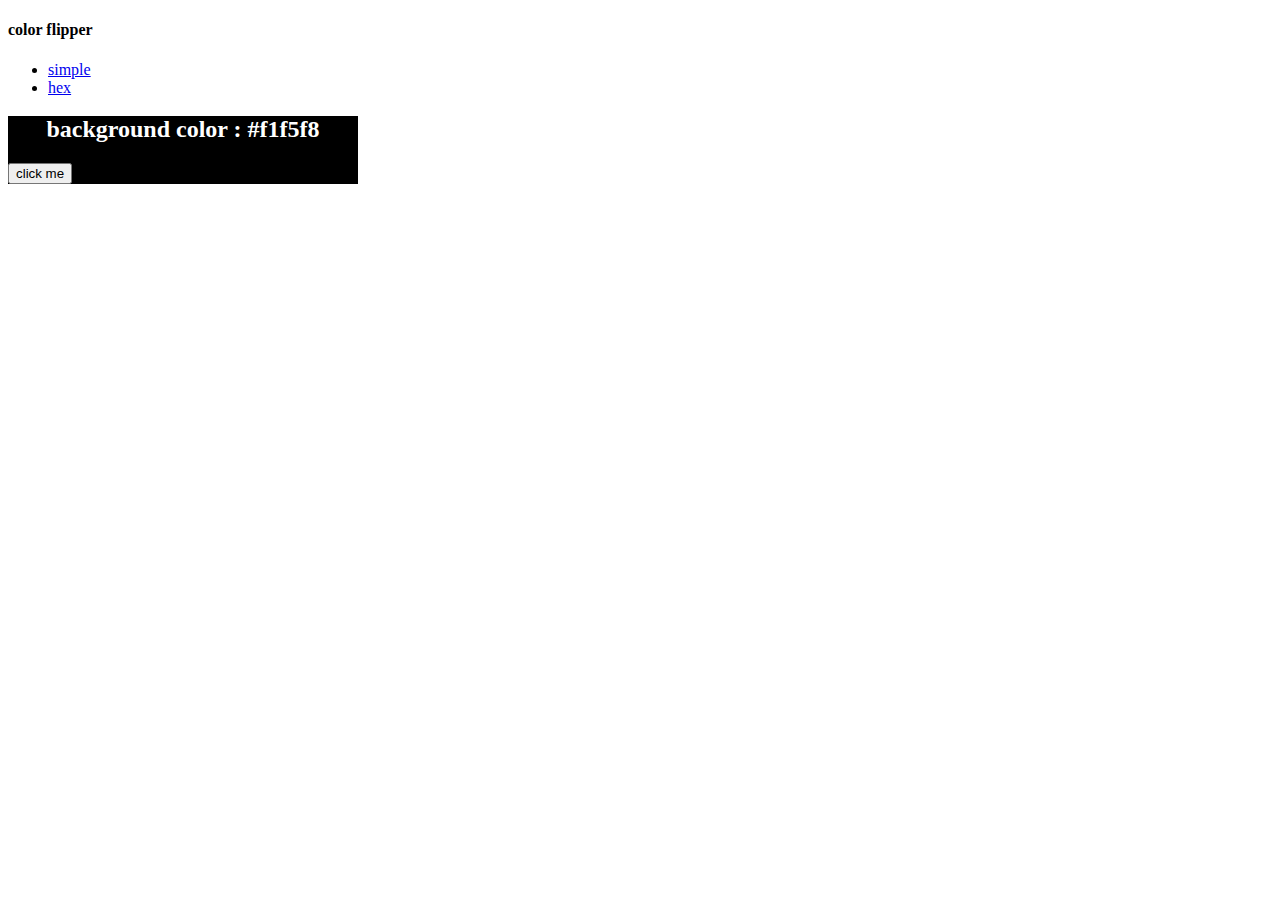
<file: randomBox/index.html>
<!DOCTYPE html>
<html lang="ko">
  <head>
    <meta charset="UTF-8" />
    <meta http-equiv="X-UA-Compatible" content="IE=edge" />
    <meta name="viewport" content="width=device-width, initial-scale=1.0" />
    <title>Color Flipper || Simple</title>
    <link rel="stylesheet" href="style.css" />
  </head>
  <body>
    <nav>
      <div class="nav-center">
        <h4>color flipper</h4>
        <ul class="nav-links">
          <li>
            <a href="index.html">simple</a>
          </li>
          <li>
            <a href="hex.html">hex</a>
          </li>
        </ul>
      </div>
    </nav>
    <main>
      <div class="container">
        <h2>background color : <span class="color"> #f1f5f8 </span></h2>
        <button class="btn btn-hero" id="btn">click me</button>
      </div>
    </main>
    <script src="app.js"></script>
  </body>
</html>
</file>
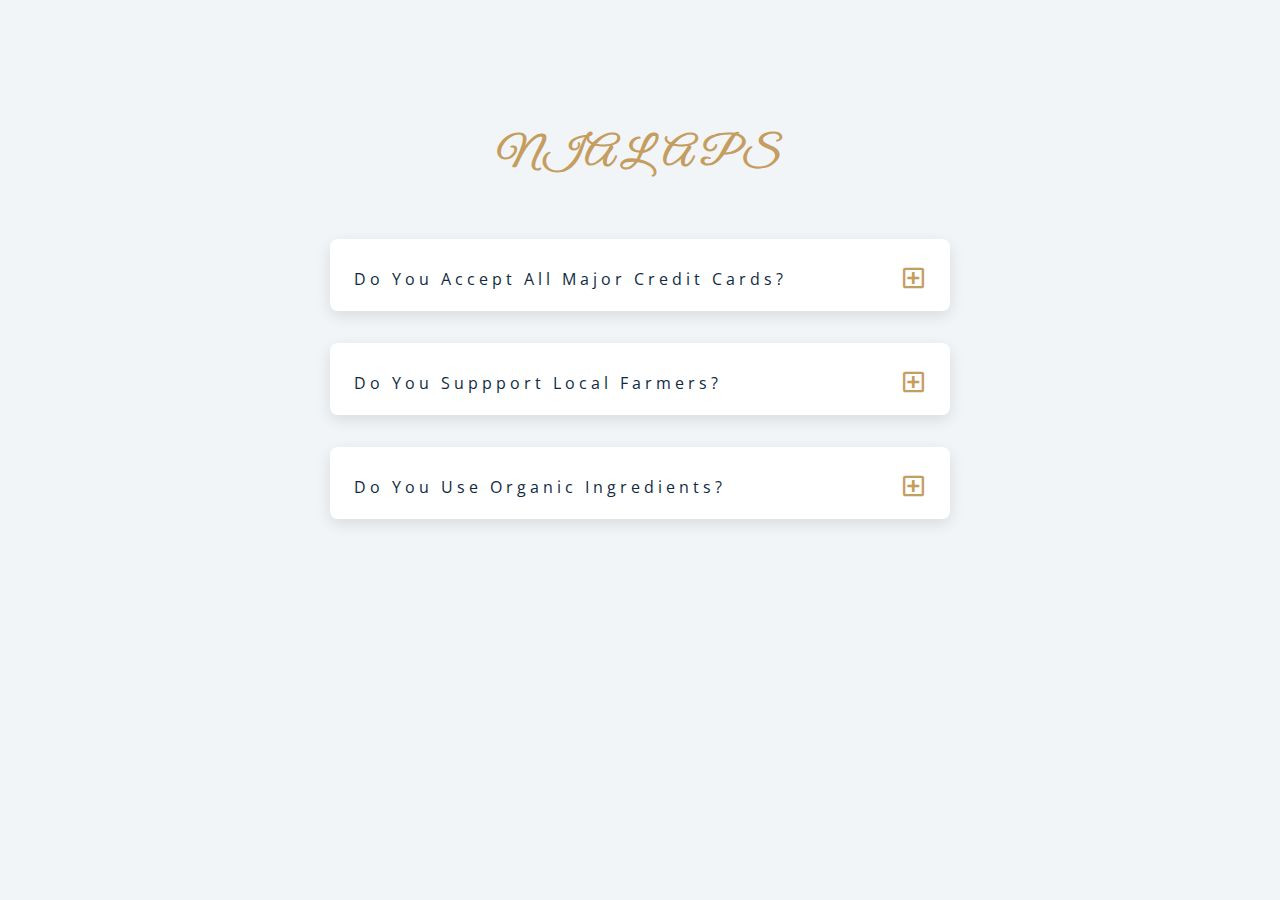
<file: model/question.html>
<!DOCTYPE html>
<html lang="ko">
  <head>
    <meta charset="UTF-8" />
    <meta name="viewport" content="width=device-width, initial-scale=1.0" />
    <title>Q & A</title>
    <!-- font-awesome -->
    <link rel="stylesheet" href="https://cdnjs.cloudflare.com/ajax/libs/font-awesome/5.14.0/css/all.min.css" />
    <!-- extra fonts -->
    <link
      href="https://fonts.googleapis.com/css?family=Great+Vibes&display=swap"
      rel="stylesheet"
    />
    <!-- styles -->
    <link rel="stylesheet" href="question.css" />
  </head>
  <body>
      <section class="questions">
        <!-- title -->
        <div class="title">
          <h2>NIALAPS</h2>
        </div>
        <!-- questions -->
        <div class="section-center">
          <!-- single question -->
          <article class="question">
            <!-- question title -->
            <div class="question-title">
              <p>do you accept all major credit cards?</p>
              <button type="button" class="question-btn">
                <span class="plus-icon">
                  <i class="far fa-plus-square"></i>
                </span>
                <span class="minus-icon">
                  <i class="far fa-minus-square"></i>
                </span>
              </button>
            </div>
            <!-- question text -->
            <div class="question-text">
              <p>
                Credit Cards?
              </p>
            </div>
          </article>
          <!-- end of single question -->
          <!-- single question -->
          <article class="question">
            <!-- question title -->
            <div class="question-title">
              <p>do you suppport local farmers?</p>
              <button type="button" class="question-btn">
                <span class="plus-icon">
                  <i class="far fa-plus-square"></i>
                </span>
                <span class="minus-icon">
                  <i class="far fa-minus-square"></i>
                </span>
              </button>
            </div>
            <!-- question text -->
            <div class="question-text">
              <p>
                Farmers?
              </p>
            </div>
          </article>
          <!-- end of single question -->
          <!-- single question -->
          <article class="question">
            <!-- question title -->
            <div class="question-title">
              <p>do you use organic ingredients?</p>
              <!-- button -->
              <button type="button" class="question-btn">
                <span class="plus-icon">
                  <i class="far fa-plus-square"></i>
                </span>
                <span class="minus-icon">
                  <i class="far fa-minus-square"></i>
                </span>
              </button>
            </div>
            <!-- question text -->
            <div class="question-text">
              <p>
                Lorem ipsum dolor sit amet, consectetur adipisicing elit. Est
                dolore illo dolores quia nemo doloribus quaerat, magni numquam
                repellat reprehenderit.
              </p>
            </div>
          </article>
          <!-- end of single question -->
      </section>
    </main>
    <!-- javascript -->
    <script src="question.js"></script>
  </body>
</html>
</file>
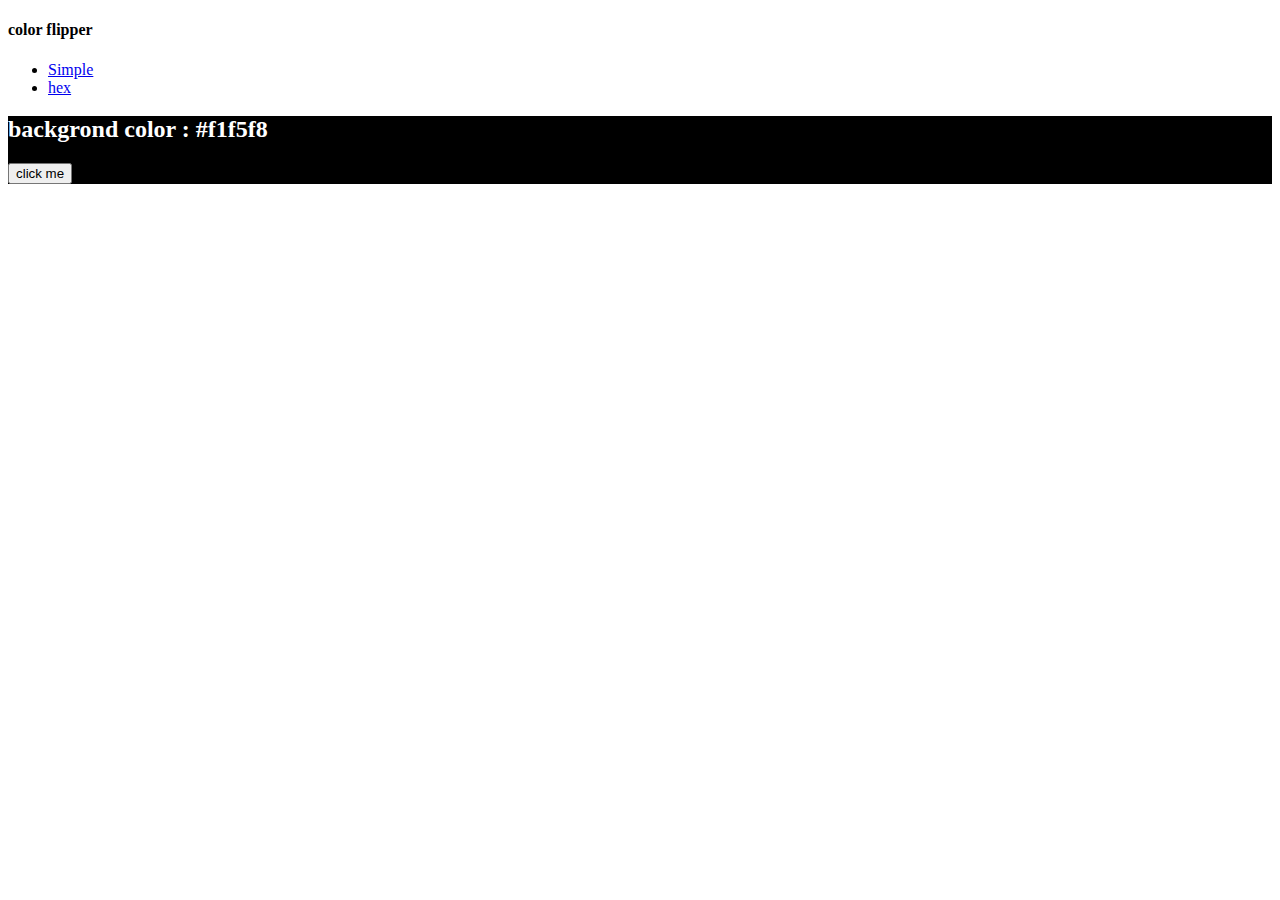
<file: randomBox/hex.html>
<!DOCTYPE html>
<html lang="ko">
  <head>
    <meta charset="UTF-8" />
    <meta http-equiv="X-UA-Compatible" content="IE=edge" />
    <meta name="viewport" content="width=device-width, initial-scale=1.0" />
    <title>Ah</title>
    <link rel="stylesheet" href="hex.css" />
  </head>
  <body>
    <nav>
      <div class="nav-center">
        <h4>color flipper</h4>
        <ul class="nav-links">
          <li><a href="index.html">Simple</a></li>
          <li><a href="hex.html">hex</a></li>
        </ul>
      </div>
    </nav>
    <main>
      <div class="container">
        <h2>backgrond color : <span class="color">#f1f5f8</span></h2>
        <button class="btn btn-hero" id="btn">click me</button>
      </div>
    </main>
    <script src="hex.js"></script>
  </body>
</html>
</file>
<file: randomBox/style.css>
.container {
  background-color: black;
  width: 350px;
}
h2 {
  color: white;
  text-align: center;
}
</file>
<file: model/question.css>
/*
=============== 
Fonts
===============
*/
@import url('https://fonts.googleapis.com/css?family=Open+Sans|Roboto:400,700&display=swap');

/*
=============== 
Variables
===============
*/

:root {
  /* dark shades of primary color*/
  --clr-primary-1: hsl(205, 86%, 17%);
  --clr-primary-2: hsl(205, 77%, 27%);
  --clr-primary-3: hsl(205, 72%, 37%);
  --clr-primary-4: hsl(205, 63%, 48%);
  /* primary/main color */
  --clr-primary-5: #49a6e9;
  /* lighter shades of primary color */
  --clr-primary-6: hsl(205, 89%, 70%);
  --clr-primary-7: hsl(205, 90%, 76%);
  --clr-primary-8: hsl(205, 86%, 81%);
  --clr-primary-9: hsl(205, 90%, 88%);
  --clr-primary-10: hsl(205, 100%, 96%);
  /* darkest grey - used for headings */
  --clr-grey-1: hsl(209, 61%, 16%);
  --clr-grey-2: hsl(211, 39%, 23%);
  --clr-grey-3: hsl(209, 34%, 30%);
  --clr-grey-4: hsl(209, 28%, 39%);
  /* grey used for paragraphs */
  --clr-grey-5: hsl(210, 22%, 49%);
  --clr-grey-6: hsl(209, 23%, 60%);
  --clr-grey-7: hsl(211, 27%, 70%);
  --clr-grey-8: hsl(210, 31%, 80%);
  --clr-grey-9: hsl(212, 33%, 89%);
  --clr-grey-10: hsl(210, 36%, 96%);
  --clr-white: #fff;
  --clr-red-dark: hsl(360, 67%, 44%);
  --clr-red-light: hsl(360, 71%, 66%);
  --clr-green-dark: hsl(125, 67%, 44%);
  --clr-green-light: hsl(125, 71%, 66%);
  --clr-gold: #c59d5f;
  --clr-black: #222;
  --ff-primary: 'Roboto', sans-serif;
  --ff-secondary: 'Open Sans', sans-serif;
  --transition: all 0.3s linear;
  --spacing: 0.25rem;
  --radius: 0.5rem;
  --light-shadow: 0 5px 15px rgba(0, 0, 0, 0.1);
  --dark-shadow: 0 5px 15px rgba(0, 0, 0, 0.2);
  --max-width: 1170px;
  --fixed-width: 620px;
}
/*
=============== 
Global Styles
===============
*/

*,
::after,
::before {
  margin: 0;
  padding: 0;
  box-sizing: border-box;
}
body {
  font-family: var(--ff-secondary);
  background: var(--clr-grey-10);
  color: var(--clr-grey-1);
  line-height: 1.5;
  font-size: 0.875rem;
}
ul {
  list-style-type: none;
}
a {
  text-decoration: none;
}
img:not(.logo) {
  width: 100%;
}
img {
  display: block;
}

h1,
h2,
h3,
h4 {
  letter-spacing: var(--spacing);
  text-transform: capitalize;
  line-height: 1.25;
  margin-bottom: 0.75rem;
  font-family: var(--ff-primary);
}
h1 {
  font-size: 3rem;
}
h2 {
  font-size: 2.5rem;
}
h3 {
  font-size: 1.25rem;
}
h4 {
  font-size: 0.875rem;
}
p {
  margin-bottom: 1.25rem;
  color: var(--clr-grey-5);
}
@media screen and (min-width: 800px) {
  h1 {
    font-size: 4rem;
  }
  h2 {
    font-size: 2.5rem;
  }
  h3 {
    font-size: 1.75rem;
  }
  h4 {
    font-size: 1rem;
  }
  body {
    font-size: 1rem;
  }
  h1,
  h2,
  h3,
  h4 {
    line-height: 1;
  }
}
/*  global classes */

.btn {
  text-transform: uppercase;
  background: transparent;
  color: var(--clr-black);
  padding: 0.375rem 0.75rem;
  letter-spacing: var(--spacing);
  display: inline-block;
  transition: var(--transition);
  font-size: 0.875rem;
  border: 2px solid var(--clr-black);
  cursor: pointer;
  box-shadow: 0 1px 3px rgba(0, 0, 0, 0.2);
  border-radius: var(--radius);
}
.btn:hover {
  color: var(--clr-white);
  background: var(--clr-black);
}
/* section */
.section {
  padding: 5rem 0;
}

.section-center {
  width: 90vw;
  margin: 0 auto;
  max-width: 1170px;
}
@media screen and (min-width: 992px) {
  .section-center {
    width: 95vw;
  }
}
main {
  min-height: 100vh;
  display: grid;
  place-items: center;
}
/*
=============== 
Questions
===============
*/
.title {
  margin-top: 15vh;
  margin-bottom: 4rem;
}
.title h2 {
  color: var(--clr-gold);
  font-family: 'Great Vibes', cursive;
  text-align: center;
}
.section-center {
  max-width: var(--fixed-width);
}
.question {
  background: var(--clr-white);
  border-radius: var(--radius);
  box-shadow: var(--light-shadow);
  padding: 1.5rem 1.5rem 0 1.5rem;
  margin-bottom: 2rem;
}
.question-title {
  display: flex;
  justify-content: space-between;
  align-items: center;
  text-transform: capitalize;
  padding-bottom: 1rem;
}

.question-title p {
  margin-bottom: 0;
  letter-spacing: var(--spacing);
  color: var(--clr-grey-1);
}
.question-btn {
  font-size: 1.5rem;
  background: transparent;
  border-color: transparent;
  cursor: pointer;
  color: var(--clr-gold);
  transition: var(--transition);
}
.question-btn:hover {
  transform: rotate(90deg);
}
.question-text {
  padding: 1rem 0 1.5rem 0;
  border-top: 1px solid rgba(0, 0, 0, 0.2);
}
.question-text p {
  margin-bottom: 0;
}
/* hide text */
.question-text {
  display: none;
}
.show-text .question-text {
  display: block;
}
.minus-icon {
  display: none;
}
.show-text .minus-icon {
  display: inline;
}
.show-text .plus-icon {
  display: none;
}
</file>
<file: randomBox/hex.css>
.container {
  background-color: black;
  color: white;
}
</file>
